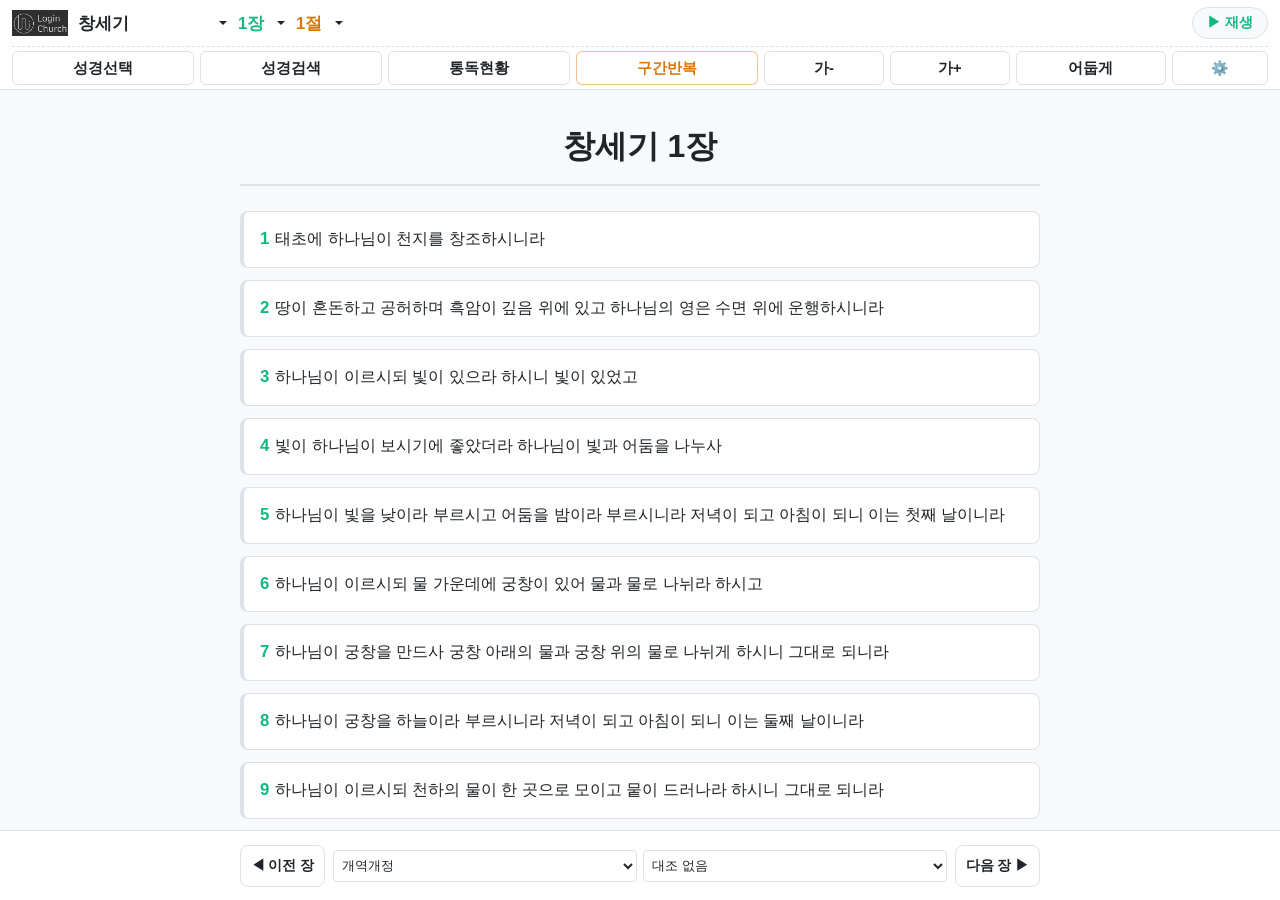
<file: bible/index.html>
<!DOCTYPE html>
<html lang="ko">
<head>
  <meta charset="UTF-8">
  <meta name="viewport" content="width=device-width, initial-scale=1.0, maximum-scale=1.0, user-scalable=no">
  <title>📖 성경 66권 다역본 통독</title>
  <link rel="stylesheet" href="style.css?v=20261106_3">
  <link rel="manifest" href="manifest.json">
  <link rel="icon" type="image/png" href="app_logo.png">
  <link rel="apple-touch-icon" href="app_logo.png">
  <meta name="apple-mobile-web-app-capable" content="yes">
  <meta name="apple-mobile-web-app-title" content="성경 66권">
  <meta name="apple-mobile-web-app-status-bar-style" content="default">
</head>
<body class="theme-sepia">

  <!-- 앱 헤더 (2단 구조 개편 - 요구사항) -->
  <header class="app-header">
    <!-- 1행: 로고, 퀵 네비게이션 및 TTS 재생 바 -->
    <div class="header-row header-row-top">
      <div class="header-logo-area">
        <img src="header_logo.png?v=2" alt="로그인처치" class="header-logo-img">
      </div>
      <div class="quick-nav-dropdowns">
        <select id="quickBookSelect" class="quick-select" title="성경 권 선택">
          <!-- JS에서 책 목록이 주입됩니다 -->
        </select>
        <select id="quickChapterSelect" class="quick-select" title="장/편 선택">
          <!-- JS에서 장 목록이 주입됩니다 -->
        </select>
        <select id="quickVerseSelect" class="quick-select" title="구절(절) 선택">
          <!-- JS에서 절 목록이 주입됩니다 -->
        </select>
      </div>
      <div class="header-player" style="display: flex; align-items: center; gap: 4px; flex-shrink: 0;">
        <button id="btnAudioTTSPlay" class="btn-header-player" title="낭독 시작/정지">▶ 재생</button>
        <a href="index.html" target="_blank" id="btnOpenBibleNewWin" class="btn-header-player" title="새 창으로 성경 열기" style="text-decoration: none; padding: 0 7px; font-size: 0.74rem; background: var(--card-bg); border: 1px solid var(--border-color); color: var(--text-primary); display: inline-flex; align-items: center; justify-content: center; height: 30px; border-radius: var(--border-radius); font-weight: bold; cursor: pointer; white-space: nowrap;">↗️ 새창</a>
      </div>
    </div>
    
    <!-- 2행: 성경 보조 도구 및 글자크기·밝게/어둡게 퀵 컨트롤 -->
    <div class="header-row header-row-bottom">
      <button id="btnBookSelectorModal" class="btn-header-action" title="성경 목록 모달">성경선택</button>
      <button id="btnSearch" class="btn-header-action" title="성경 검색">성경검색</button>
      <button id="btnProgress" class="btn-header-action" title="통독 현황표">통독현황</button>
      <button id="btnRangeRepeat" class="btn-header-action btn-range-action" title="구간 반복 듣기 (예: 12~20절)">구간반복</button>
      <button id="btnQuickFontDec" class="btn-header-action btn-quick-compact" title="글자 크기 축소">가-</button>
      <button id="btnQuickFontInc" class="btn-header-action btn-quick-compact" title="글자 크기 확대">가+</button>
      <button id="btnQuickTheme" class="btn-header-action btn-quick-theme" title="밝게 / 어둡게 전환">어둡게</button>
      <button id="btnSettings" class="btn-header-action btn-quick-icon" title="환경설정 및 메모 백업">⚙️</button>
    </div>
  </header>

  <!-- 대조 모드 역본 표시용 상단 고정 바 -->
  <div id="translationCompareBar" class="compare-bar hidden">
    <span class="compare-tag primary-tag">개역개정</span>
    <span class="compare-divider">vs</span>
    <span class="compare-tag secondary-tag">NIV</span>
  </div>

  <!-- 메인 레이아웃: 성경 본문 뷰어 -->
  <main class="app-content">
    <div id="bibleViewer" class="bible-viewer">
      <!-- 구절들이 여기에 렌더링됩니다 -->
    </div>
    
    <!-- 현재 장 통독 완료 체크 영역 -->
    <div class="read-check-container">
      <button id="btnMarkChapterRead" class="btn-read-check">현재 장 읽기 완료 ✓</button>
    </div>
  </main>

  <!-- 재생 컨트롤 박스 (재생 중에만 표시) -->
  <div id="ttsControlBox" class="tts-control-box hidden">
    <button id="btnAudioTTSPrev" class="btn-tts-ctrl" title="이전 구절">⏮ 이전</button>
    <button id="btnAudioTTSPlayBottom" class="btn-tts-ctrl btn-tts-play" title="재생 / 일시정지">❚❚ 일시정지</button>
    <button id="btnAudioTTSStop" class="btn-tts-ctrl btn-tts-stop" title="재생 정지">⏹ 정지</button>
    <button id="btnAudioTTSNext" class="btn-tts-ctrl" title="다음 구절">다음 ⏭</button>
    <button id="btnAudioTTSSpeed" class="btn-tts-ctrl" title="배속 조절">1.0x</button>
    <button id="btnAudioTTSRepeat" class="btn-tts-ctrl" title="반복 모드">🔄 연속</button>
  </div>

  <!-- 구간 반복 상태 배지 (구간 반복 활성 시 표시) -->
  <div id="rangeRepeatBadge" class="range-repeat-badge hidden" role="status" aria-live="polite">
    <button id="btnRangeBadgeEdit" class="range-badge-label" title="구간 변경">🎯 <span id="rangeBadgeText">구간 반복</span></button>
    <button id="btnRangeBadgeClear" class="range-badge-clear" title="구간 반복 해제" aria-label="구간 반복 해제">✕</button>
  </div>

  <!-- 하단 퀵 네비게이션 및 컨트롤러 -->
  <nav class="bottom-nav">
    <div class="nav-control-group">
      <button id="btnPrevChapter" class="btn-nav">◀ 이전 장</button>
      
      <!-- 역본 선택 셀렉터 -->
      <div class="translation-selectors">
        <div class="select-wrapper">
          <select id="primaryTranslation">
            <option value="KG" selected>개역개정</option>
            <option value="SB">새번역</option>
            <option value="KH">개역한글</option>
            <option value="HYUNDAI">현대인의 성경</option>
            <option value="EASY">쉬운성경</option>
            <option value="NIV">NIV (영어)</option>
            <option value="NLT">NLT (영어)</option>
            <option value="NKJV">NKJV (영어)</option>
            <option value="RSV">RSV (영어)</option>
          </select>
        </div>
        
        <div class="select-wrapper">
          <select id="secondaryTranslation">
            <option value="NONE" selected>대조 없음</option>
            <option value="KG">개역개정</option>
            <option value="SB">새번역</option>
            <option value="KH">개역한글</option>
            <option value="HYUNDAI">현대인의 성경</option>
            <option value="EASY">쉬운성경</option>
            <option value="NIV">NIV (영어)</option>
            <option value="NLT">NLT (영어)</option>
            <option value="NKJV">NKJV (영어)</option>
            <option value="RSV">RSV (영어)</option>
          </select>
        </div>
      </div>

      <button id="btnNextChapter" class="btn-nav">다음 장 ▶</button>
    </div>
  </nav>

  <!-- 성경 선택 모달 (보조 수단) -->
  <div id="bookModal" class="modal">
    <div class="modal-content">
      <div class="modal-header">
        <h3>성경 선택</h3>
        <button id="btnCloseBookModal" class="btn-close">&times;</button>
      </div>
      <div class="modal-tabs">
        <button id="tabOT" class="tab-btn active">구약성경</button>
        <button id="tabNT" class="tab-btn">신약성경</button>
      </div>
      <div class="modal-body">
        <!-- 책 격자 그리드 -->
        <div id="booksGrid" class="books-grid"></div>
        <!-- 장 그리드 (책 선택 시 활성화) -->
        <div id="chaptersView" class="chapters-view hidden">
          <button id="btnBackToBooks" class="btn-back">◀ 책 목록으로</button>
          <h4 id="selectedBookTitle" style="margin: 10px 0;">창세기</h4>
          <div id="chaptersGrid" class="chapters-grid"></div>
        </div>
        <!-- 절 그리드 (장 선택 시 활성화) -->
        <div id="versesView" class="chapters-view hidden">
          <div style="display: flex; align-items: center; justify-content: space-between; gap: 8px; margin-bottom: 10px; flex-wrap: wrap;">
            <button id="btnBackToChapters" class="btn-back" style="margin-bottom: 0;">◀ 장 목록으로</button>
            <button id="btnSelectWholeChapter" class="btn-back" style="margin-bottom: 0; background: var(--accent-green); color: #ffffff; border: 1px solid var(--accent-green); font-weight: 800; padding: 8px 14px; border-radius: 8px;">1절부터 전체 보기 ▶</button>
          </div>
          <h4 id="selectedChapterTitle" style="margin: 10px 0;">창세기 1장 - 구절(절) 선택</h4>
          <div id="versesGrid" class="chapters-grid"></div>
        </div>
      </div>
    </div>
  </div>

  <!-- 검색 모달 -->
  <div id="searchModal" class="modal">
    <div class="modal-content modal-full-height">
      <div class="modal-header">
        <h3>성경 검색</h3>
        <button id="btnCloseSearchModal" class="btn-close">&times;</button>
      </div>
      <div class="search-bar-wrapper">
        <input type="text" id="searchInput" placeholder="검색할 구절 키워드 입력 (예: 태초, 사랑)" autocomplete="off">
        <button id="btnExecuteSearch" class="btn-search-action">검색</button>
      </div>
      <!-- 다중 역본 필터 드롭다운 추가 -->
      <div class="search-filter-wrapper">
        <label for="searchTranslationFilter">역본 필터</label>
        <select id="searchTranslationFilter" class="search-filter-select">
          <option value="ALL" selected>전체 역본 통합 검색 결과</option>
          <option value="KG">개역개정</option>
          <option value="SB">새번역</option>
          <option value="KH">개역한글</option>
          <option value="HYUNDAI">현대인의 성경</option>
          <option value="EASY">쉬운성경</option>
          <option value="NIV">NIV (영어)</option>
          <option value="NLT">NLT (영어)</option>
          <option value="NKJV">NKJV (영어)</option>
          <option value="RSV">RSV (영어)</option>
        </select>
      </div>
      <div id="searchResultMeta" class="search-result-meta"></div>
      <div class="modal-body search-results-body">
        <div id="searchResults" class="search-results-list">
          <p class="search-placeholder">검색어를 입력하고 검색 버튼을 누르세요.</p>
        </div>
      </div>
    </div>
  </div>

  <!-- 통독 현황 현황표 모달 -->
  <div id="progressModal" class="modal">
    <div class="modal-content modal-full-height">
      <div class="modal-header">
        <h3>통독 현황표</h3>
        <button id="btnCloseProgressModal" class="btn-close">&times;</button>
      </div>
      <div class="progress-summary-bar">
        <div class="progress-stats">
          <span>전체 통독률: <strong id="progressPercentage">0.0%</strong></span>
          <span class="progress-ratio">(<span id="completedChaptersCount">0</span> / 1189장 완료)</span>
        </div>
        <div class="progress-bar-bg">
          <div id="progressBarFill" class="progress-bar-fill" style="width: 0%;"></div>
        </div>
        <button id="btnResetHistory" class="btn-reset-history">기록 초기화</button>
      </div>
      <div class="modal-body progress-body">
        <div id="progressBooksContainer" class="progress-books-container">
          <!-- 책별 장 바둑판들이 생성됩니다 -->
        </div>
      </div>
    </div>
  </div>

  <!-- 설정 모달 -->
  <div id="settingsModal" class="modal">
    <div class="modal-content">
      <div class="modal-header">
        <h3>설정</h3>
        <button id="btnCloseSettingsModal" class="btn-close">&times;</button>
      </div>
      <div class="modal-body settings-body">
        <div class="setting-item">
          <label>글자 크기</label>
          <div class="font-size-controls">
            <button id="btnFontSizeDecrease" class="btn-control">가-</button>
            <span id="fontSizeDisplay">100%</span>
            <button id="btnFontSizeIncrease" class="btn-control">가+</button>
          </div>
        </div>
        
        <div class="setting-item">
          <label>화면 테마</label>
          <div class="theme-controls">
            <button class="theme-btn theme-light-btn" data-theme="theme-light">밝게</button>
            <button class="theme-btn theme-sepia-btn active" data-theme="theme-sepia">세피아</button>
            <button class="theme-btn theme-dark-btn" data-theme="theme-dark">어둡게</button>
          </div>
        </div>

        <div class="setting-item">
          <label>구절 묵상 메모 관리</label>
          <p class="setting-desc">구절을 터치하여 개인 메모를 작성할 수 있습니다.</p>
          <button id="btnExportNotes" class="btn-action">전체 메모 복사/백업</button>
        </div>

        <div class="setting-item">
          <label>성경 웹앱 공유 및 홈 화면 추가</label>
          <p class="setting-desc">누구나 링크만 있으면 설치 없이 9개 역본 성경과 오디오 낭독을 이용할 수 있습니다.</p>
          <button id="btnShareBibleApp" class="btn-action">🔗 성경앱 링크 주소 복사</button>
        </div>
      </div>
    </div>
  </div>

  <!-- 구절 메모 모달 -->
  <div id="noteModal" class="modal">
    <div class="modal-content">
      <div class="modal-header">
        <h3 id="noteModalTitle">창세기 1장 1절 메모</h3>
        <button id="btnCloseNoteModal" class="btn-close">&times;</button>
      </div>
      <div class="modal-body">
        <p id="selectedVerseText" class="selected-verse-text"></p>
        <textarea id="noteTextarea" placeholder="여기에 묵상한 내용이나 메모를 입력하세요..."></textarea>
        <div class="modal-actions">
          <button id="btnDeleteNote" class="btn-danger">삭제</button>
          <button id="btnSaveNote" class="btn-primary">저장</button>
        </div>
      </div>
    </div>
  </div>

  <!-- 메모 백업 및 조회 모달 (요구사항) -->
  <div id="backupModal" class="modal">
    <div class="modal-content modal-full-height">
      <div class="modal-header">
        <h3>전체 메모 백업 및 조회</h3>
        <button id="btnCloseBackupModal" class="btn-close">&times;</button>
      </div>
      <div class="modal-body" style="display: flex; flex-direction: column; gap: 12px; height: 100%;">
        <p class="setting-desc">작성하신 모든 묵상 메모와 성경 본문이 아래 창에 모아집니다.</p>
        <textarea id="backupTextarea" readonly style="flex: 1; min-height: 250px; font-family: monospace; font-size: 0.9rem;" placeholder="저장된 메모가 없습니다."></textarea>
        <div class="modal-actions" style="margin-top: 10px; width: 100%;">
          <button id="btnCopyBackupText" class="btn-primary" style="width: 100%; padding: 14px; font-size: 1rem;">클립보드 복사</button>
        </div>
      </div>
    </div>
  </div>

  <!-- 구간 반복 듣기 모달 -->
  <div id="rangeModal" class="modal">
    <div class="modal-content range-modal-content">
      <div class="modal-header">
        <h3>🎯 구간 반복 듣기</h3>
        <button id="btnCloseRangeModal" class="btn-close">&times;</button>
      </div>
      <div class="modal-body range-body">
        <p id="rangeModalChapter" class="range-chapter-label">창세기 1장</p>
        <div class="range-selects">
          <label class="range-select-field">
            <span>시작</span>
            <select id="rangeStartSelect" aria-label="시작 절"></select>
          </label>
          <span class="range-tilde">~</span>
          <label class="range-select-field">
            <span>끝</span>
            <select id="rangeEndSelect" aria-label="끝 절"></select>
          </label>
        </div>
        <div class="range-count-label">반복 횟수</div>
        <div class="range-count-group">
          <button class="range-count-btn active" data-count="0" id="rangeCountInfinite">∞ 무한</button>
          <button class="range-count-btn" data-count="3" id="rangeCount3">3회</button>
          <button class="range-count-btn" data-count="5" id="rangeCount5">5회</button>
          <button class="range-count-btn" data-count="10" id="rangeCount10">10회</button>
        </div>
        <p id="rangePreview" class="range-preview"></p>
        <button id="btnRangePlay" class="btn-primary range-play-btn">▶ 구간 반복 재생</button>
        <div class="range-sub-actions">
          <button id="btnRangeCopy" class="btn-range-sub">📋 구간 복사</button>
          <button id="btnRangeClear" class="btn-range-sub btn-range-clear">해제</button>
        </div>
        <p class="range-tip">💡 본문 구절을 <strong>꾸욱 누르면</strong> 말씀이 복사됩니다.</p>
      </div>
    </div>
  </div>

  <!-- 토스트 알림 -->
  <div id="toast" class="toast hidden"></div>

  <!-- iOS 27 무음 모드 스피커 출력 및 화면 잠금 연속 재생용 메인 오디오 엘리먼트 -->
  <audio id="ttsMainAudio" playsinline webkit-playsinline preload="auto" style="display:none;"></audio>

  <!-- 성경 DB 스크립트 로드 (66권 통합 DB) -->
  <script src="./bible_db_66.js?v=20261106_1"></script>
  
  <!-- 애플리케이션 로직 -->
  <script src="app.js?v=20261106_3"></script>
</body>
</html>
</file>
<file: bible/style.css>
/* 테마 변수 정의 */
:root {
  --font-family: -apple-system, BlinkMacSystemFont, "Segoe UI", Roboto, "Helvetica Neue", Arial, sans-serif;
  --header-height: 90px;
  --compare-bar-height: 38px;
  --bottom-nav-height: 70px;
  --verse-font-size: 1.1rem;
  --border-radius: 8px;
  --transition-speed: 0.2s;
}

/* 라이트 테마 */
.theme-light {
  --bg-color: #f8f9fa;
  --card-bg: #ffffff;
  --text-primary: #212529;
  --text-secondary: #495057;
  --border-color: #dee2e6;
  --accent-color: #0d6efd;
  --accent-gold: #d97706;
  --accent-green: #10b981;
  --header-bg: #ffffff;
  --bottom-bg: #ffffff;
  --modal-bg: rgba(0, 0, 0, 0.4);
  --compare-bar-bg: #e9ecef;
  --checked-bg: #10b981;
  --checked-text: #ffffff;
  --select-arrow: url("data:image/svg+xml,%3Csvg xmlns='http://www.w3.org/2000/svg' width='8' height='6' viewBox='0 0 8 6'%3E%3Cpath fill='%23212529' d='M0 1h8L4 5z'/%3E%3C/svg%3E");
}

/* 세피아 테마 */
.theme-sepia {
  --bg-color: #f4edd8;
  --card-bg: #fdfaf2;
  --text-primary: #433422;
  --text-secondary: #705e47;
  --border-color: #e6d8b8;
  --accent-color: #8b5a2b;
  --accent-gold: #d97706;
  --accent-green: #059669;
  --header-bg: #eddcb9;
  --bottom-bg: #eddcb9;
  --modal-bg: rgba(67, 52, 34, 0.4);
  --compare-bar-bg: #e4d5b2;
  --checked-bg: #059669;
  --checked-text: #ffffff;
  --select-arrow: url("data:image/svg+xml,%3Csvg xmlns='http://www.w3.org/2000/svg' width='8' height='6' viewBox='0 0 8 6'%3E%3Cpath fill='%23433422' d='M0 1h8L4 5z'/%3E%3C/svg%3E");
}

/* 다크 테마 */
.theme-dark {
  --bg-color: #121212;
  --card-bg: #1e1e1e;
  --text-primary: #e0e0e0;
  --text-secondary: #a0a0a0;
  --border-color: #2d2d2d;
  --accent-color: #3b82f6;
  --accent-gold: #f59e0b;
  --accent-green: #10b981;
  --header-bg: #1f1f1f;
  --bottom-bg: #1f1f1f;
  --modal-bg: rgba(0, 0, 0, 0.6);
  --compare-bar-bg: #2a2a2a;
  --checked-bg: #10b981;
  --checked-text: #121212;
  --select-arrow: url("data:image/svg+xml,%3Csvg xmlns='http://www.w3.org/2000/svg' width='8' height='6' viewBox='0 0 8 6'%3E%3Cpath fill='%23e0e0e0' d='M0 1h8L4 5z'/%3E%3C/svg%3E");
}

/* 전역 초기화 */
* {
  box-sizing: border-box;
  margin: 0;
  padding: 0;
}

body {
  font-family: var(--font-family);
  background-color: var(--bg-color);
  color: var(--text-primary);
  line-height: 1.6;
  overflow: hidden;
  height: 100vh;
  width: 100vw;
  user-select: none;
  -webkit-user-select: none;
}

/* 헤더 (2단 구조 개편 - 요구사항) */
.app-header {
  position: fixed;
  top: 0;
  left: 0;
  right: 0;
  height: calc(var(--header-height) + env(safe-area-inset-top, 0px));
  background-color: var(--header-bg);
  border-bottom: 1px solid var(--border-color);
  display: flex;
  flex-direction: column;
  justify-content: space-between;
  padding: 0 12px;
  z-index: 100;
  padding-top: env(safe-area-inset-top, 0px);
  backdrop-filter: none !important;
  -webkit-backdrop-filter: none !important;
  filter: none !important;
  -webkit-font-smoothing: antialiased;
}

.header-row {
  width: 100%;
  display: flex;
  align-items: center;
}

/* 1행: 로고, 퀵 메뉴, 재생기 */
.header-row-top {
  height: 48px;
  justify-content: space-between;
  border-bottom: 1px dashed var(--border-color);
}

/* 로고 영역 */
.header-logo-area {
  display: flex;
  align-items: center;
  margin-right: 4px;
}

.header-logo-img {
  height: 26px;
  object-fit: contain;
}

/* 2행: 성경 보조 도구 버튼 4개 */
.header-row-bottom {
  height: 42px;
  justify-content: space-around;
  gap: 6px;
  padding: 2px 0;
}

.btn-header-action {
  flex: 1;
  background-color: var(--card-bg);
  border: 1px solid var(--border-color);
  color: var(--text-primary);
  border-radius: 6px;
  font-size: 0.92rem;
  font-weight: bold;
  height: 34px;
  cursor: pointer;
  display: inline-flex;
  align-items: center;
  justify-content: center;
  gap: 4px;
  transition: background-color var(--transition-speed);
}

.btn-header-action:active {
  background-color: var(--border-color);
}

.btn-logo-icon {
  height: 15px;
  width: auto;
  object-fit: contain;
  margin-right: 2px;
  vertical-align: middle;
}

/* 퀵 드롭다운 메뉴 스타일 - 오른쪽 재생 버튼 쪽까지 넓게 사용하여 긴 성경 이름(예레미야애가, 데살로니가전서 등) 잘림 방지 */
.quick-nav-dropdowns {
  display: flex;
  align-items: center;
  justify-content: flex-start;
  gap: 4px;
  flex: 1;
  min-width: 0;
  margin-left: 2px;
  margin-right: 4px;
}

.quick-select {
  appearance: none;
  -webkit-appearance: none;
  background-color: transparent;
  border: none;
  color: var(--text-primary);
  font-size: 1.04rem;
  font-weight: 800;
  cursor: pointer;
  outline: none;
  padding: 4px 14px 4px 4px;
  background-image: var(--select-arrow);
  background-repeat: no-repeat;
  background-position: right 3px center;
  background-size: 8px 6px;
  border-radius: 4px;
  transition: background-color var(--transition-speed);
  white-space: nowrap;
}

.quick-select:hover, .quick-select:focus {
  background-color: var(--border-color);
}

#quickBookSelect {
  width: auto;
  max-width: 165px;
  flex-shrink: 0;
}

#quickChapterSelect {
  width: auto;
  max-width: 82px;
  color: var(--accent-green);
  flex-shrink: 0;
}

#quickVerseSelect {
  width: auto;
  max-width: 78px;
  color: var(--accent-gold);
  flex-shrink: 0;
}

.btn-icon {
  background: none;
  border: none;
  font-size: 1.25rem;
  cursor: pointer;
  padding: 6px;
  border-radius: 50%;
  display: inline-flex;
  align-items: center;
  justify-content: center;
  transition: background-color var(--transition-speed);
}

.btn-icon:active {
  background-color: var(--border-color);
}

/* 헤더 내 간이 재생기 */
.header-player {
  display: flex;
  align-items: center;
  gap: 4px;
  background-color: var(--bg-color);
  border: 1px solid var(--border-color);
  border-radius: 20px;
  padding: 2px 6px;
  flex-shrink: 0;
  white-space: nowrap;
}

.btn-header-player {
  background: none;
  border: none;
  color: var(--accent-green);
  font-size: 0.85rem;
  font-weight: 800;
  cursor: pointer;
  padding: 4px 8px;
  border-radius: 12px;
  white-space: nowrap;
  flex-shrink: 0;
}

.btn-header-player-sub {
  background: none;
  border: none;
  color: var(--text-primary);
  font-size: 0.75rem;
  font-weight: bold;
  cursor: pointer;
  padding: 4px 6px;
  border-radius: 8px;
}

.btn-header-player:active, .btn-header-player-sub:active {
  background-color: var(--border-color);
}

/* 상단 대조 역본 고정 바 */
.compare-bar {
  position: fixed;
  top: calc(var(--header-height) + env(safe-area-inset-top));
  left: 0;
  right: 0;
  height: var(--compare-bar-height);
  background-color: var(--compare-bar-bg);
  border-bottom: 1px solid var(--border-color);
  display: flex;
  align-items: center;
  justify-content: center;
  gap: 12px;
  z-index: 90;
  font-size: 0.82rem;
  font-weight: bold;
}

.compare-tag {
  padding: 2px 8px;
  border-radius: 4px;
}

.compare-tag.primary-tag {
  background-color: var(--accent-color);
  color: white;
}

.compare-tag.secondary-tag {
  background-color: var(--accent-gold);
  color: white;
}

.compare-divider {
  color: var(--text-secondary);
}

/* 콘텐츠 영역 */
.app-content {
  position: absolute;
  top: calc(var(--header-height) + env(safe-area-inset-top));
  bottom: calc(var(--bottom-nav-height) + env(safe-area-inset-bottom));
  left: 0;
  right: 0;
  overflow-y: auto;
  overflow-x: hidden;
  padding: 16px;
  -webkit-overflow-scrolling: touch;
  touch-action: pan-y;
}

/* 상단 대조 바가 켜져 있을 때의 콘텐츠 영역 오프셋 자동조절 */
body:has(.compare-bar:not(.hidden)) .app-content {
  top: calc(var(--header-height) + var(--compare-bar-height) + env(safe-area-inset-top));
}

/* 성경 본문 컨테이너 */
.bible-viewer {
  max-width: 800px;
  margin: 0 auto;
  padding-bottom: 10px;
}

/* 본문 영역 상단 대문 장 타이틀 표기 */
.viewer-chapter-title {
  font-size: 2.0rem;
  font-weight: 800;
  text-align: center;
  margin: 15px 0 25px 0;
  color: var(--text-primary);
  border-bottom: 2px solid var(--border-color);
  padding-bottom: 12px;
  word-break: keep-all;
}

/* 구절 카드 */
.verse-card {
  position: relative; /* 절대 배치 자식 노드를 정렬하기 위함 */
  background-color: var(--card-bg);
  border: 1px solid var(--border-color);
  border-left: 4px solid var(--border-color);
  border-radius: var(--border-radius);
  padding: 14px 16px;
  margin-bottom: 12px;
  cursor: pointer;
  transition: transform 0.1s ease, background-color var(--transition-speed), border-color var(--transition-speed);
}

.verse-card:active {
  transform: scale(0.995);
  background-color: var(--border-color);
}

.verse-card.has-note {
  border-left-color: var(--accent-gold) !important;
}

/* 낭독 중인 구절 하이라이트 */
.verse-card.is-reading-speaking {
  border-color: var(--accent-green) !important;
  border-left-width: 6px !important;
  border-left-color: var(--accent-green) !important;
  background-color: rgba(16, 185, 129, 0.08) !important;
  box-shadow: 0 0 10px rgba(16, 185, 129, 0.2);
}

/* 클릭으로 선택된 구절 하이라이트 */
.verse-card.is-selected {
  border-color: var(--accent-color) !important;
  border-left-width: 6px !important;
  border-left-color: var(--accent-color) !important;
  background-color: rgba(13, 110, 253, 0.07) !important;
  box-shadow: 0 0 8px rgba(13, 110, 253, 0.15);
}
.theme-sepia .verse-card.is-selected {
  background-color: rgba(139, 90, 43, 0.09) !important;
  box-shadow: 0 0 8px rgba(139, 90, 43, 0.15);
}
.theme-dark .verse-card.is-selected {
  background-color: rgba(59, 130, 246, 0.12) !important;
  box-shadow: 0 0 8px rgba(59, 130, 246, 0.2);
}

/* 구절 헤더 (메모 표시용 보조 영역 절대 배치) */
.verse-header {
  position: absolute;
  right: 12px;
  top: 10px;
  margin-bottom: 0;
  font-size: 0.78rem;
  font-weight: bold;
}

.note-indicator-dot {
  color: var(--accent-gold);
  font-weight: bold;
  background-color: rgba(245, 158, 11, 0.12);
  padding: 2px 6px;
  border-radius: 4px;
}

/* 인라인 구절 번호 스타일 (요구사항 2) */
.verse-num {
  font-size: 1.05em;
  font-weight: 800;
  color: var(--accent-green);
  margin-right: 6px;
  user-select: none;
  -webkit-user-select: none;
}

/* 구절 텍스트 */
.verse-text-container {
  font-size: var(--verse-font-size);
  word-break: keep-all;
}

/* 대조 모드 레이아웃 개선 */
.verse-card.compare-mode .verse-text-group {
  display: flex;
  flex-direction: column;
  gap: 10px;
}

.verse-translation-item {
  padding-left: 10px;
}

.verse-translation-item.primary {
  border-left: 3px solid var(--accent-color);
  color: var(--text-primary);
  font-weight: 500;
}

.verse-translation-item.secondary {
  border-left: 3px solid var(--accent-gold);
  color: var(--text-secondary);
  font-style: italic;
}

/* 메모 표시 박스 */
.verse-note-display {
  margin-top: 10px;
  padding: 8px 12px;
  background-color: rgba(245, 158, 11, 0.06);
  border-left: 3px solid var(--accent-gold);
  border-radius: 4px;
  font-size: 0.9em;
  color: var(--text-primary);
  white-space: pre-wrap;
}

/* 완료 체크 영역 */
.read-check-container {
  max-width: 800px;
  margin: 20px auto 40px auto;
  text-align: center;
}

.btn-read-check {
  width: 100%;
  padding: 14px;
  background-color: var(--accent-green);
  color: white;
  border: none;
  border-radius: var(--border-radius);
  font-size: 1rem;
  font-weight: bold;
  cursor: pointer;
  transition: opacity 0.2s;
  box-shadow: 0 4px 10px rgba(16, 185, 129, 0.2);
}

.btn-read-check.completed {
  background-color: var(--border-color);
  color: var(--text-secondary);
  box-shadow: none;
}

.btn-read-check:active {
  opacity: 0.9;
}

/* 하단 내비게이션 바 */
.bottom-nav {
  position: fixed;
  bottom: 0;
  left: 0;
  right: 0;
  height: var(--bottom-nav-height);
  background-color: var(--bottom-bg);
  border-top: 1px solid var(--border-color);
  padding: 0 12px;
  padding-bottom: env(safe-area-inset-bottom);
  height: calc(var(--bottom-nav-height) + env(safe-area-inset-bottom));
  z-index: 100;
  display: flex;
  align-items: center;
}

.nav-control-group {
  width: 100%;
  max-width: 800px;
  margin: 0 auto;
  display: flex;
  align-items: center;
  justify-content: space-between;
  gap: 8px;
}

.btn-nav {
  flex: 1;
  max-width: 85px;
  height: 42px;
  background-color: var(--card-bg);
  border: 1px solid var(--border-color);
  color: var(--text-primary);
  border-radius: var(--border-radius);
  font-weight: bold;
  font-size: 0.85rem;
  cursor: pointer;
}

.btn-nav:active {
  background-color: var(--border-color);
}

/* 역본 셀렉터 그룹 */
.translation-selectors {
  flex: 2;
  display: flex;
  gap: 6px;
}

.select-wrapper {
  flex: 1;
  display: flex;
  flex-direction: column;
}

.select-wrapper label {
  font-size: 0.7rem;
  color: var(--text-secondary);
  margin-bottom: 2px;
  font-weight: bold;
}

.select-wrapper select {
  height: 32px;
  background-color: var(--card-bg);
  border: 1px solid var(--border-color);
  color: var(--text-primary);
  border-radius: 4px;
  font-size: 0.82rem;
  padding: 0 4px;
  outline: none;
}

/* 모달 기본 스타일 */
.modal {
  position: fixed;
  top: 0;
  left: 0;
  right: 0;
  bottom: 0;
  background-color: var(--modal-bg);
  z-index: 200;
  display: flex;
  align-items: flex-end;
  justify-content: center;
  opacity: 0;
  pointer-events: none;
  transition: opacity 0.25s ease;
}

.modal.active {
  opacity: 1;
  pointer-events: auto;
}

.modal-content {
  background-color: var(--card-bg);
  border-radius: 16px 16px 0 0;
  width: 100%;
  max-width: 600px;
  max-height: 80%;
  display: flex;
  flex-direction: column;
  transform: translateY(100%);
  transition: transform 0.25s cubic-bezier(0.1, 0.76, 0.55, 0.94);
  padding-bottom: env(safe-area-inset-bottom);
}

.modal-content.modal-full-height {
  max-height: 90%;
  height: 90%;
}

.modal.active .modal-content {
  transform: translateY(0);
}

.modal-header {
  padding: 16px;
  border-bottom: 1px solid var(--border-color);
  display: flex;
  justify-content: space-between;
  align-items: center;
}

.btn-close {
  background: none;
  border: none;
  font-size: 1.5rem;
  color: var(--text-secondary);
  cursor: pointer;
}

.modal-body {
  padding: 16px;
  overflow-y: auto;
  flex: 1;
}

/* 성경 탭 */
.modal-tabs {
  display: flex;
  border-bottom: 1px solid var(--border-color);
}

.tab-btn {
  flex: 1;
  padding: 12px;
  background: none;
  border: none;
  color: var(--text-secondary);
  font-weight: bold;
  font-size: 0.95rem;
  cursor: pointer;
  border-bottom: 2px solid transparent;
}

.tab-btn.active {
  color: var(--accent-green);
  border-bottom-color: var(--accent-green);
}

/* 성경 선택 격자 */
.books-grid {
  display: grid;
  grid-template-columns: repeat(4, 1fr);
  gap: 8px;
}

.btn-book {
  padding: 10px 4px;
  background-color: var(--bg-color);
  border: 1px solid var(--border-color);
  color: var(--text-primary);
  border-radius: var(--border-radius);
  font-size: 0.85rem;
  font-weight: 500;
  text-align: center;
  cursor: pointer;
}

.btn-book:active {
  background-color: var(--border-color);
}

/* 장 격자 */
.btn-back {
  background: none;
  border: none;
  color: var(--accent-color);
  font-weight: bold;
  cursor: pointer;
  font-size: 0.9rem;
  margin-bottom: 8px;
}

.chapters-grid {
  display: grid;
  grid-template-columns: repeat(6, 1fr);
  gap: 8px;
  margin-top: 12px;
}

.btn-chapter {
  padding: 12px 0;
  background-color: var(--bg-color);
  border: 1px solid var(--border-color);
  color: var(--text-primary);
  border-radius: var(--border-radius);
  font-weight: bold;
  text-align: center;
  cursor: pointer;
}

.btn-chapter:active {
  background-color: var(--border-color);
}

.hidden {
  display: none !important;
}

/* 검색 폼 스타일 */
.search-bar-wrapper {
  padding: 12px 16px 6px 16px;
  display: flex;
  gap: 8px;
}

#searchInput {
  flex: 1;
  height: 40px;
  background-color: var(--bg-color);
  border: 1px solid var(--border-color);
  border-radius: var(--border-radius);
  color: var(--text-primary);
  padding: 0 12px;
  outline: none;
  font-size: 0.95rem;
}

.btn-search-action {
  padding: 0 16px;
  background-color: var(--accent-color);
  color: white;
  border: none;
  border-radius: var(--border-radius);
  font-weight: bold;
  cursor: pointer;
}

/* 검색 필터 바 디자인 */
.search-filter-wrapper {
  padding: 6px 16px 12px 16px;
  display: flex;
  align-items: center;
  gap: 8px;
  border-bottom: 1px solid var(--border-color);
  background-color: var(--bg-color);
}

.search-filter-wrapper label {
  font-size: 0.8rem;
  font-weight: bold;
  color: var(--text-secondary);
}

.search-filter-select {
  height: 30px;
  background-color: var(--card-bg);
  border: 1px solid var(--border-color);
  color: var(--text-primary);
  border-radius: 4px;
  font-size: 0.8rem;
  padding: 0 6px;
  outline: none;
}

.search-result-meta {
  padding: 6px 16px;
  font-size: 0.8rem;
  color: var(--text-secondary);
  background-color: var(--bg-color);
  border-bottom: 1px solid var(--border-color);
}

.search-results-body {
  padding: 0;
}

.search-results-list {
  display: flex;
  flex-direction: column;
}

.search-placeholder {
  text-align: center;
  color: var(--text-secondary);
  padding: 40px 16px;
  font-size: 0.9rem;
}

.search-item {
  padding: 14px 16px;
  border-bottom: 1px solid var(--border-color);
  cursor: pointer;
  transition: background-color var(--transition-speed);
}

.search-item:active {
  background-color: var(--border-color);
}

.search-item-header {
  display: flex;
  align-items: center;
  justify-content: space-between;
  margin-bottom: 4px;
}

.search-item-title {
  font-weight: bold;
  font-size: 0.85rem;
  color: var(--accent-green);
}

/* 역본 분별 뱃지 스타일 */
.search-translation-badge {
  font-size: 0.7rem;
  padding: 2px 6px;
  border-radius: 4px;
  font-weight: bold;
  color: white;
}

.search-translation-badge.badge-kg { background-color: #0d6efd; }
.search-translation-badge.badge-sb { background-color: #198754; }
.search-translation-badge.badge-kh { background-color: #6f42c1; }
.search-translation-badge.badge-hyundai { background-color: #fd7e14; }
.search-translation-badge.badge-easy { background-color: #20c997; }
.search-translation-badge.badge-eng { background-color: #6c757d; }

.search-item-text {
  font-size: 0.95rem;
  word-break: keep-all;
}

/* 검색 키워드 형광펜 */
mark {
  background-color: rgba(245, 158, 11, 0.3);
  color: inherit;
  padding: 0 2px;
  border-radius: 2px;
  font-weight: bold;
}

/* 통독 현황표 모달 스타일 */
.progress-summary-bar {
  padding: 16px;
  border-bottom: 1px solid var(--border-color);
  background-color: var(--bg-color);
}

.progress-stats {
  display: flex;
  justify-content: space-between;
  align-items: center;
  margin-bottom: 8px;
  font-size: 0.9rem;
}

.progress-stats strong {
  font-size: 1.1rem;
  color: var(--accent-green);
}

.progress-ratio {
  color: var(--text-secondary);
  font-size: 0.85rem;
}

.progress-bar-bg {
  background-color: var(--border-color);
  height: 8px;
  border-radius: 4px;
  overflow: hidden;
  margin-bottom: 12px;
}

.progress-bar-fill {
  background: linear-gradient(90deg, var(--accent-green), #34d399);
  height: 100%;
  transition: width 0.3s ease;
}

.btn-reset-history {
  background: none;
  border: none;
  color: #dc3545;
  font-size: 0.75rem;
  font-weight: bold;
  cursor: pointer;
}

.progress-body {
  padding: 12px 16px;
}

.progress-books-container {
  display: flex;
  flex-direction: column;
  gap: 16px;
}

.progress-book-row {
  display: flex;
  flex-direction: column;
  gap: 6px;
  border-bottom: 1px solid var(--border-color);
  padding-bottom: 12px;
}

.progress-book-row:last-child {
  border-bottom: none;
}

.progress-book-name {
  font-weight: bold;
  font-size: 0.9rem;
  color: var(--text-primary);
}

.progress-chapters-flex {
  display: flex;
  flex-wrap: wrap;
  gap: 5px;
}

/* 장별 상태 박스 */
.progress-chapter-dot {
  width: 26px;
  height: 26px;
  border-radius: 4px;
  border: 1px solid var(--border-color);
  background-color: var(--card-bg);
  color: var(--text-secondary);
  font-size: 0.75rem;
  display: flex;
  align-items: center;
  justify-content: center;
  cursor: pointer;
  user-select: none;
  font-weight: 500;
  transition: background-color var(--transition-speed), border-color var(--transition-speed);
}

.progress-chapter-dot.checked {
  background-color: var(--checked-bg);
  border-color: var(--checked-bg);
  color: var(--checked-text);
  font-weight: bold;
}

/* 설정 뷰 */
.settings-body {
  display: flex;
  flex-direction: column;
  gap: 20px;
}

.setting-item {
  display: flex;
  flex-direction: column;
  gap: 8px;
}

.setting-item label {
  font-weight: bold;
  font-size: 0.95rem;
  color: var(--text-secondary);
}

.setting-desc {
  font-size: 0.8rem;
  color: var(--text-secondary);
}

.font-size-controls {
  display: flex;
  align-items: center;
  gap: 16px;
}

.btn-control {
  padding: 8px 16px;
  background-color: var(--bg-color);
  border: 1px solid var(--border-color);
  color: var(--text-primary);
  border-radius: var(--border-radius);
  font-size: 0.95rem;
  font-weight: bold;
  cursor: pointer;
}

.btn-control:active {
  background-color: var(--border-color);
}

#fontSizeDisplay {
  font-weight: bold;
  font-size: 1.1rem;
  min-width: 60px;
  text-align: center;
}

.theme-controls {
  display: flex;
  gap: 8px;
}

.theme-btn {
  flex: 1;
  padding: 10px;
  border: 2px solid var(--border-color);
  border-radius: var(--border-radius);
  font-weight: bold;
  cursor: pointer;
  background-color: #fff;
  color: #333;
}

.theme-light-btn { background-color: #ffffff; color: #212529; }
.theme-sepia-btn { background-color: #f4edd8; color: #433422; }
.theme-dark-btn { background-color: #121212; color: #e0e0e0; }

.theme-btn.active {
  border-color: var(--accent-green);
}

.btn-action {
  padding: 12px;
  background-color: var(--accent-color);
  color: white;
  border: none;
  border-radius: var(--border-radius);
  font-weight: bold;
  cursor: pointer;
}

.btn-action:active {
  opacity: 0.9;
}

/* 메모 작성 뷰 */
.selected-verse-text {
  font-size: 0.95rem;
  color: var(--text-secondary);
  border-left: 3px solid var(--accent-color);
  padding-left: 8px;
  margin-bottom: 12px;
  word-break: keep-all;
}

textarea {
  width: 100%;
  min-height: 120px;
  background-color: var(--bg-color);
  border: 1px solid var(--border-color);
  border-radius: var(--border-radius);
  color: var(--text-primary);
  padding: 10px;
  font-size: 0.95rem;
  resize: vertical;
  outline: none;
  margin-bottom: 16px;
}

.modal-actions {
  display: flex;
  justify-content: flex-end;
  gap: 8px;
}

.btn-primary {
  padding: 10px 20px;
  background-color: var(--accent-green);
  color: white;
  border: none;
  border-radius: var(--border-radius);
  font-weight: bold;
  cursor: pointer;
}

.btn-danger {
  padding: 10px 20px;
  background-color: #dc3545;
  color: white;
  border: none;
  border-radius: var(--border-radius);
  font-weight: bold;
  cursor: pointer;
}

.btn-primary:active, .btn-danger:active {
  opacity: 0.9;
}

/* 토스트 */
.toast {
  position: fixed;
  bottom: calc(var(--bottom-nav-height) + env(safe-area-inset-bottom) + 16px);
  left: 50%;
  transform: translateX(-50%);
  background-color: rgba(0, 0, 0, 0.85);
  color: white;
  padding: 10px 20px;
  border-radius: 20px;
  font-size: 0.85rem;
  font-weight: bold;
  z-index: 300;
  transition: opacity 0.3s ease;
  pointer-events: none;
  white-space: nowrap;
}

.toast.hidden {
  opacity: 0;
}

/* PC 레이아웃 최적화 */
@media (min-width: 801px) {
  .books-grid {
    grid-template-columns: repeat(6, 1fr);
  }
  .chapters-grid {
    grid-template-columns: repeat(10, 1fr);
  }
  .progress-chapters-flex {
    gap: 6px;
  }
  .progress-chapter-dot {
    width: 30px;
    height: 30px;
    font-size: 0.82rem;
  }
}

/* 모바일 겹침 방지 및 레이아웃 최적화 (요구사항) */
@media (max-width: 480px) {
  .app-header {
    padding: 0 4px;
    gap: 1px;
  }
  
  .header-row-top {
    height: 44px;
  }

  .header-row-top {
    height: 46px;
  }

  .header-row-bottom {
    height: 40px;
    gap: 4px;
  }

  .header-logo-area {
    margin-right: 1px;
    flex-shrink: 0;
  }

  .header-logo-img {
    height: 17px;
  }

  .quick-nav-dropdowns {
    gap: 2px;
    min-width: 0;
    flex: 1;
    justify-content: flex-start;
    margin-left: 1px;
    margin-right: 2px;
  }
  
  #quickBookSelect {
    width: auto;
    max-width: 138px;
    font-size: 0.88rem;
    padding: 4px 11px 4px 2px;
    background-position: right 1px center;
    background-size: 6px 4px;
  }
  
  #quickChapterSelect {
    width: auto;
    max-width: 58px;
    font-size: 0.88rem;
    padding: 4px 10px 4px 2px;
    background-position: right 1px center;
    background-size: 6px 4px;
  }

  #quickVerseSelect {
    width: auto;
    max-width: 56px;
    font-size: 0.88rem;
    padding: 4px 10px 4px 2px;
    background-position: right 1px center;
    background-size: 6px 4px;
  }

  .header-player {
    gap: 2px;
    padding: 1px 3px;
    border-radius: 12px;
    flex-shrink: 0;
  }

  .btn-header-player {
    font-size: 0.76rem;
    padding: 3px 5px;
    white-space: nowrap;
  }

  #btnOpenBibleNewWin {
    padding: 0 4px !important;
    font-size: 0.66rem !important;
    height: 24px !important;
  }

  .btn-header-player-sub {
    font-size: 0.65rem;
    padding: 2px 3px;
  }

  .btn-header-action {
    height: 32px;
    font-size: 0.85rem;
    padding: 0 2px;
    gap: 1px;
    border-radius: 4px;
  }
  
  .btn-logo-icon {
    height: 12px;
  }
  
  /* 하단 바 높이 다이어트 (레이블 제거 대응) */
  .bottom-nav {
    height: 58px;
  }
  
  .btn-nav {
    max-width: 72px;
    height: 36px;
    font-size: 0.78rem;
  }
  
  .translation-selectors {
    gap: 3px;
  }
  
  .select-wrapper select {
    height: 36px;
    font-size: 0.78rem;
    padding: 0 2px;
  }
  
  /* 모바일 검색 모달 최적화: 키보드 열림 시 입력창이 가려지거나 위로 밀려나지 않도록 전체화면 및 상단 고정 */
  #searchModal {
    align-items: flex-start !important;
    justify-content: center !important;
  }
  #searchModal .modal-content {
    height: 100% !important;
    max-height: 100% !important;
    border-radius: 0 !important;
    transform: translateY(100%) !important;
  }
  #searchModal.active .modal-content {
    transform: translateY(0) !important;
  }
}

/* 오늘의 통독 계획 위젯 스타일 */
.daily-plan-widget {
  max-width: 800px;
  margin: 10px auto;
  padding: 12px 16px;
  background-color: var(--card-bg);
  border: 1px solid var(--border-color);
  border-radius: var(--border-radius);
  display: flex;
  flex-direction: column;
  gap: 10px;
  box-shadow: 0 2px 8px rgba(0, 0, 0, 0.05);
  transition: background-color var(--transition-speed), border-color var(--transition-speed);
}

.widget-header {
  display: flex;
  justify-content: space-between;
  align-items: center;
}

.widget-title {
  font-weight: bold;
  font-size: 0.95rem;
  color: var(--text-primary);
}

.widget-progress {
  font-size: 0.85rem;
  color: var(--accent-green);
  font-weight: bold;
}

.widget-passage-list {
  display: flex;
  flex-wrap: wrap;
  gap: 8px;
}

.widget-passage-link {
  padding: 6px 12px;
  border: 1px solid var(--border-color);
  border-radius: 6px;
  background-color: var(--bg-color);
  color: var(--text-primary);
  text-decoration: none;
  font-size: 0.85rem;
  font-weight: 500;
  cursor: pointer;
  display: inline-flex;
  align-items: center;
  gap: 4px;
  transition: all 0.2s ease;
}

.widget-passage-link.completed {
  border-color: var(--accent-green);
  color: var(--accent-green);
  background-color: rgba(16, 185, 129, 0.08);
}

.widget-action-area {
  margin-top: 4px;
  text-align: right;
}

.btn-next-plan-day {
  width: 100%;
  padding: 10px;
  background-color: var(--accent-green);
  color: white;
  border: none;
  border-radius: 6px;
  font-weight: bold;
  font-size: 0.88rem;
  cursor: pointer;
  box-shadow: 0 2px 6px rgba(16, 185, 129, 0.2);
  transition: opacity 0.2s;
}

.btn-next-plan-day:active {
  opacity: 0.9;
}

/* 통독 계획 모달 탭 및 페이지 스타일 */
.modal-tab-btn {
  flex: 1;
  padding: 12px;
  background: none;
  border: none;
  border-bottom: 2px solid transparent;
  color: var(--text-secondary);
  font-weight: bold;
  font-size: 0.95rem;
  cursor: pointer;
  text-align: center;
  transition: all 0.2s ease;
}

.modal-tab-btn.active {
  color: var(--accent-green);
  border-bottom-color: var(--accent-green);
}

.modal-page-content {
  display: flex;
  flex-direction: column;
  flex: 1;
  overflow: hidden;
}

.plan-body {
  display: flex;
  flex-direction: column;
  gap: 16px;
  height: 100%;
}

.plan-selection-container {
  display: flex;
  flex-direction: column;
  gap: 12px;
}

.plan-cards-grid {
  display: flex;
  flex-direction: column;
  gap: 12px;
  overflow-y: auto;
  max-height: calc(100vh - 250px);
}

.plan-card {
  background-color: var(--bg-color);
  border: 1px solid var(--border-color);
  border-radius: 8px;
  padding: 12px 14px;
  display: flex;
  flex-direction: column;
  gap: 8px;
}

.plan-card-header {
  display: flex;
  justify-content: space-between;
  align-items: center;
}

.plan-card-title {
  font-weight: bold;
  font-size: 0.95rem;
  color: var(--text-primary);
}

.plan-card-duration {
  font-size: 0.75rem;
  color: var(--text-secondary);
  background-color: var(--card-bg);
  padding: 2px 6px;
  border-radius: 4px;
  border: 1px solid var(--border-color);
}

.plan-card-desc {
  font-size: 0.8rem;
  color: var(--text-secondary);
  line-height: 1.45;
}

.btn-start-plan {
  padding: 8px 14px;
  background-color: var(--accent-green);
  color: white;
  border: none;
  border-radius: 6px;
  font-weight: bold;
  font-size: 0.85rem;
  cursor: pointer;
  align-self: flex-end;
  box-shadow: 0 2px 5px rgba(16, 185, 129, 0.15);
}

.btn-start-plan:active {
  opacity: 0.9;
}

.btn-quit-plan {
  background: none;
  border: 1px solid #dc3545;
  color: #dc3545;
  padding: 4px 8px;
  border-radius: 4px;
  font-size: 0.78rem;
  font-weight: bold;
  cursor: pointer;
  transition: all 0.2s ease;
}

.btn-quit-plan:active {
  background-color: rgba(220, 53, 69, 0.1);
}

.active-plan-container {
  display: flex;
  flex-direction: column;
  height: 100%;
}

.active-plan-header {
  padding-bottom: 12px;
  border-bottom: 1px solid var(--border-color);
  margin-bottom: 8px;
}

.plan-day-row {
  display: flex;
  align-items: center;
  justify-content: space-between;
  padding: 10px 8px;
  border-bottom: 1px solid var(--border-color);
  font-size: 0.88rem;
  cursor: pointer;
  transition: background-color 0.2s ease;
}

.plan-day-row:hover, .plan-day-row:active {
  background-color: rgba(0, 0, 0, 0.02);
}

.plan-day-row.active-day {
  background-color: rgba(16, 185, 129, 0.05);
  font-weight: bold;
  border-left: 3px solid var(--accent-green);
  padding-left: 5px;
}

.plan-day-row.completed {
  opacity: 0.65;
}

.plan-day-left {
  display: flex;
  flex-direction: column;
  gap: 2px;
  flex: 1;
}

.plan-day-label {
  font-weight: bold;
  color: var(--text-primary);
}

.plan-day-passages {
  color: var(--text-secondary);
  font-size: 0.8rem;
}

.plan-day-status {
  font-size: 0.75rem;
  padding: 2px 6px;
  border-radius: 4px;
  font-weight: bold;
  margin-left: 8px;
}

.plan-day-status.pending {
  border: 1px solid var(--border-color);
  color: var(--text-secondary);
}

.plan-day-status.completed {
  background-color: var(--accent-green);
  color: white;
}

/* ── 재생 컨트롤 박스 ─────────────────────────────────────── */
.tts-control-box {
  position: fixed;
  bottom: calc(env(safe-area-inset-bottom, 0px) + 56px);
  left: 0;
  right: 0;
  display: flex;
  align-items: center;
  justify-content: space-around;
  gap: 6px;
  padding: 8px 10px;
  background: var(--card-bg);
  border-top: 2px solid var(--accent-green);
  box-shadow: 0 -3px 12px rgba(0,0,0,0.18);
  z-index: 900;
}
.tts-control-box.hidden {
  display: none;
}
.btn-tts-ctrl {
  flex: 1;
  padding: 9px 4px;
  font-size: 0.80rem;
  font-weight: 600;
  border: 1px solid var(--border-color);
  border-radius: 8px;
  background: var(--bg-color);
  color: var(--text-color);
  cursor: pointer;
  white-space: nowrap;
  min-width: 0;
  transition: background 0.15s;
}
.btn-tts-ctrl:active {
  background: var(--accent-green);
  color: #fff;
}
.btn-tts-ctrl.btn-tts-play {
  background: var(--accent-green);
  color: #fff;
  border-color: var(--accent-green);
  font-weight: 700;
  flex: 1.25;
}
.btn-tts-ctrl.btn-tts-play:active {
  opacity: 0.9;
}
.btn-tts-ctrl.btn-tts-stop {
  background: rgba(220, 38, 38, 0.08);
  color: #dc2626;
  border-color: rgba(220, 38, 38, 0.25);
  font-weight: 600;
}
.btn-tts-ctrl.btn-tts-stop:active {
  background: #dc2626;
  color: #fff;
}
@media (max-width: 480px) {
  .tts-control-box {
    gap: 4px;
    padding: 6px 4px;
  }
  .btn-tts-ctrl {
    padding: 8px 2px;
    font-size: 0.72rem;
  }
}
/* 재생 중일 때 콘텐츠 하단 여백 추가 (박스에 가려지지 않도록) */
body.tts-active .app-content {
  padding-bottom: calc(env(safe-area-inset-bottom, 0px) + 108px) !important;
}

/* ==========================================================================
   📋 구절 꾸욱 눌러 복사
   ========================================================================== */
.verse-card {
  -webkit-touch-callout: none; /* iOS 길게 누르기 기본 메뉴 차단 */
  -webkit-tap-highlight-color: transparent;
}
.verse-card.long-press-armed {
  transform: scale(0.975);
  border-color: var(--accent-gold) !important;
  box-shadow: 0 0 0 3px rgba(217, 119, 6, 0.25), 0 6px 18px rgba(0, 0, 0, 0.12);
  transition: transform 0.18s ease, box-shadow 0.18s ease;
}
.verse-card.verse-copied {
  animation: verseCopiedFlash 0.9s ease;
}
@keyframes verseCopiedFlash {
  0%   { background-color: rgba(16, 185, 129, 0.28); box-shadow: 0 0 0 3px rgba(16, 185, 129, 0.35); }
  100% { box-shadow: 0 0 0 0 rgba(16, 185, 129, 0); }
}

/* 토스트가 재생 박스/구간 배지에 가려지지 않도록 위로 띄움 */
.toast {
  z-index: 1200;
  bottom: calc(var(--bottom-nav-height) + env(safe-area-inset-bottom) + 16px + var(--toast-lift, 0px));
  max-width: calc(100vw - 32px);
  overflow: hidden;
  text-overflow: ellipsis;
}
body.tts-active { --toast-lift: 64px; }
body.range-badge-visible { --toast-lift: 52px; }
body.tts-active.range-badge-visible { --toast-lift: 112px; }

/* ==========================================================================
   🎯 구간 반복 듣기
   ========================================================================== */
.btn-header-action.btn-range-action {
  color: var(--accent-gold);
  border-color: rgba(217, 119, 6, 0.45);
}

/* 구간에 포함된 구절 표시 */
.verse-card.in-repeat-range {
  border-left-color: var(--accent-gold);
  border-left-width: 6px;
  background-image: linear-gradient(90deg, rgba(217, 119, 6, 0.08), rgba(217, 119, 6, 0) 70%);
}
.verse-card.repeat-range-start::before,
.verse-card.repeat-range-end::after {
  position: absolute;
  left: 10px;
  font-size: 0.68rem;
  font-weight: 800;
  color: var(--accent-gold);
  background: var(--card-bg);
  padding: 0 6px;
  border-radius: 6px;
  letter-spacing: 0.02em;
}
.verse-card.repeat-range-start::before {
  content: "🎯 구간 시작";
  top: -9px;
}
.verse-card.repeat-range-end::after {
  content: "구간 끝 🔁";
  bottom: -9px;
}

/* 구간 반복 상태 배지 */
.range-repeat-badge {
  position: fixed;
  left: 50%;
  transform: translateX(-50%);
  bottom: calc(var(--bottom-nav-height) + env(safe-area-inset-bottom) + 10px);
  display: flex;
  align-items: center;
  gap: 2px;
  padding: 4px 4px 4px 12px;
  border-radius: 999px;
  background: linear-gradient(135deg, #f59e0b, #d97706);
  color: #fff;
  box-shadow: 0 6px 18px rgba(217, 119, 6, 0.35);
  z-index: 950;
  animation: rangeBadgeIn 0.25s ease;
  max-width: calc(100vw - 24px);
}
.range-repeat-badge.hidden {
  display: none;
}
body.tts-active .range-repeat-badge {
  bottom: calc(env(safe-area-inset-bottom, 0px) + 56px + 62px);
}
@keyframes rangeBadgeIn {
  from { opacity: 0; transform: translate(-50%, 8px); }
  to   { opacity: 1; transform: translate(-50%, 0); }
}
.range-badge-label {
  background: none;
  border: none;
  color: inherit;
  font-weight: 800;
  font-size: 0.85rem;
  cursor: pointer;
  white-space: nowrap;
  overflow: hidden;
  text-overflow: ellipsis;
  padding: 4px 4px;
}
.range-badge-clear {
  width: 28px;
  height: 28px;
  border-radius: 50%;
  border: none;
  background: rgba(255, 255, 255, 0.22);
  color: #fff;
  font-size: 0.8rem;
  font-weight: 800;
  cursor: pointer;
  flex-shrink: 0;
}
.range-badge-clear:active {
  background: rgba(255, 255, 255, 0.4);
}

/* 구간 반복 모달 (재생 박스 위에 표시) */
#rangeModal {
  z-index: 1100;
}
.range-body {
  display: flex;
  flex-direction: column;
  gap: 14px;
}
.range-chapter-label {
  font-size: 1.05rem;
  font-weight: 800;
  color: var(--text-primary);
  text-align: center;
}
.range-selects {
  display: flex;
  align-items: flex-end;
  justify-content: center;
  gap: 10px;
}
.range-select-field {
  flex: 1;
  display: flex;
  flex-direction: column;
  gap: 6px;
  font-size: 0.8rem;
  font-weight: 700;
  color: var(--text-secondary);
}
.range-select-field select {
  width: 100%;
  height: 48px;
  font-size: 1.15rem;
  font-weight: 800;
  text-align: center;
  text-align-last: center;
  border-radius: 12px;
  border: 2px solid var(--border-color);
  background-color: var(--bg-color);
  color: var(--text-primary);
  -webkit-appearance: none;
  appearance: none;
  cursor: pointer;
}
.range-select-field select:focus {
  outline: none;
  border-color: var(--accent-gold);
}
.range-tilde {
  font-size: 1.4rem;
  font-weight: 800;
  color: var(--accent-gold);
  padding-bottom: 8px;
}
.range-count-label {
  font-size: 0.8rem;
  font-weight: 700;
  color: var(--text-secondary);
  margin-bottom: -6px;
}
.range-count-group {
  display: grid;
  grid-template-columns: repeat(4, 1fr);
  gap: 8px;
}
.range-count-btn {
  height: 40px;
  border-radius: 10px;
  border: 1px solid var(--border-color);
  background: var(--bg-color);
  color: var(--text-primary);
  font-weight: 700;
  font-size: 0.9rem;
  cursor: pointer;
  transition: all 0.15s ease;
}
.range-count-btn.active {
  background: var(--accent-gold);
  border-color: var(--accent-gold);
  color: #fff;
  box-shadow: 0 3px 10px rgba(217, 119, 6, 0.3);
}
.range-preview {
  font-size: 0.85rem;
  color: var(--text-secondary);
  text-align: center;
  line-height: 1.5;
  min-height: 2.6em;
}
.range-preview strong {
  color: var(--accent-gold);
}
.range-preview-snippet {
  display: block;
  margin-top: 2px;
  font-size: 0.8rem;
  opacity: 0.85;
  word-break: keep-all;
}
.range-play-btn {
  width: 100%;
  height: 50px;
  font-size: 1.05rem;
  border-radius: 12px;
  box-shadow: 0 4px 14px rgba(16, 185, 129, 0.3);
}
.range-sub-actions {
  display: grid;
  grid-template-columns: 2fr 1fr;
  gap: 8px;
}
.btn-range-sub {
  height: 42px;
  border-radius: 10px;
  border: 1px solid var(--border-color);
  background: var(--bg-color);
  color: var(--text-primary);
  font-weight: 700;
  font-size: 0.9rem;
  cursor: pointer;
}
.btn-range-sub:active {
  background: var(--border-color);
}
.btn-range-sub.btn-range-clear {
  color: #dc2626;
  border-color: rgba(220, 38, 38, 0.3);
}
.range-tip {
  font-size: 0.78rem;
  color: var(--text-secondary);
  text-align: center;
}

/* ↔️ 좌우 스와이프 장 이동 전환 효과 */
@keyframes bibleSwipeFromRight {
  from { opacity: 0.35; transform: translateX(28px); }
  to { opacity: 1; transform: translateX(0); }
}
@keyframes bibleSwipeFromLeft {
  from { opacity: 0.35; transform: translateX(-28px); }
  to { opacity: 1; transform: translateX(0); }
}
.bible-viewer.swipe-anim-next {
  animation: bibleSwipeFromRight 0.2s cubic-bezier(0.22, 1, 0.36, 1);
}
.bible-viewer.swipe-anim-prev {
  animation: bibleSwipeFromLeft 0.2s cubic-bezier(0.22, 1, 0.36, 1);
}

/* 상단 2행 글자크기(가-/가+) 및 밝게/어둡게 퀵 버튼 */
.btn-header-action {
  white-space: nowrap;
}
.btn-header-action.btn-quick-compact {
  flex: 0.62;
  min-width: 28px;
  padding: 0 3px;
  font-weight: 800;
}
.btn-header-action.btn-quick-theme {
  flex: 0.78;
  min-width: 38px;
  padding: 0 4px;
  font-weight: 800;
}
.btn-header-action.btn-quick-icon {
  flex: 0.5;
  min-width: 26px;
  padding: 0 2px;
  font-size: 0.88rem;
}
@media (max-width: 480px) {
  .header-row-bottom {
    gap: 2px;
  }
  .btn-header-action {
    font-size: 0.76rem;
    padding: 0 2px;
  }
  .btn-header-action.btn-quick-compact {
    flex: 0.58;
    min-width: 25px;
    font-size: 0.74rem;
  }
  .btn-header-action.btn-quick-theme {
    flex: 0.74;
    min-width: 35px;
    font-size: 0.74rem;
  }
  .btn-header-action.btn-quick-icon {
    flex: 0.45;
    min-width: 24px;
    font-size: 0.8rem;
  }
}
</file>
